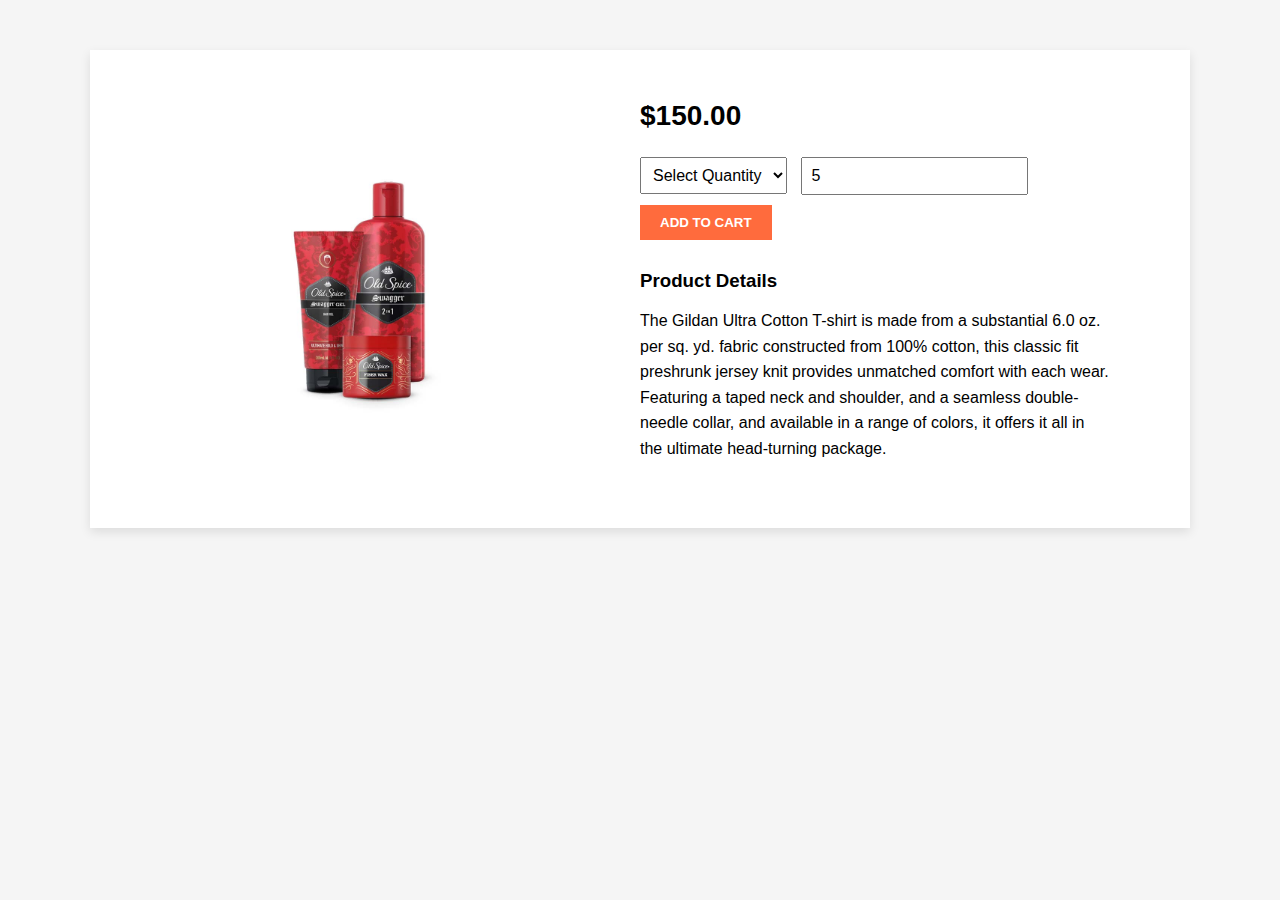
<file: pay.html>
<!DOCTYPE html>
<html lang="en">
<head>
  <meta charset="UTF-8" />
  <meta name="viewport" content="width=device-width, initial-scale=1.0"/>
  <title>Product Page</title>
  <style>
    body {
      font-family: Arial, sans-serif;
      margin: 0;
      padding: 0;
      background: #f5f5f5;
    }

    .container {
      display: flex;
      padding: 50px;
      background: #fff;
      max-width: 1000px;
      margin: 50px auto;
      box-shadow: 0 4px 10px rgba(0,0,0,0.1);
    }

    .image-section {
      flex: 1;
      display: flex;
      justify-content: center;
      align-items: center;
    }

    .image-section img {
      width: 80%;
      max-width: 300px;
    }

    .details-section {
      flex: 1;
      padding: 0 30px;
    }

    .price {
      font-size: 28px;
      font-weight: bold;
      margin-bottom: 15px;
    }

    select, input[type="number"] {
      padding: 8px;
      margin: 10px 10px 10px 0;
      font-size: 16px;
    }

    .add-to-cart {
      padding: 10px 20px;
      background-color: #ff6b3d;
      color: white;
      font-weight: bold;
      border: none;
      cursor: pointer;
    }

    .product-details {
      margin-top: 30px;
    }

    .product-details h3 {
      margin-bottom: 10px;
    }

    .product-details p {
      line-height: 1.6;
    }
  </style>
</head>
<body>

  <div class="container">
    <div class="image-section">
          
      <img src="shampoo.jpg" alt="T-Shirt">
    </div>
    <div class="details-section">
      <div class="price">$150.00</div>
      <div>
        <select>
          <option>Select Quantity</option>
          <optio>1</optio></option>
          <option>2</option>
          <option>3</option>
          <option>4</option>
        </select>
        <input type="number" value="5" min="1" />
        <button class="add-to-cart">ADD TO CART</button>
      </div>
      <div class="product-details">
        <h3>Product Details</h3>
        <p>
          The Gildan Ultra Cotton T-shirt is made from a substantial 6.0 oz. per sq. yd. fabric constructed from 100% cotton, this classic fit preshrunk jersey knit provides unmatched comfort with each wear. Featuring a taped neck and shoulder, and a seamless double-needle collar, and available in a range of colors, it offers it all in the ultimate head-turning package.
        </p>
      </div>
    </div>
  </div>

</body>
</html>
</file>
